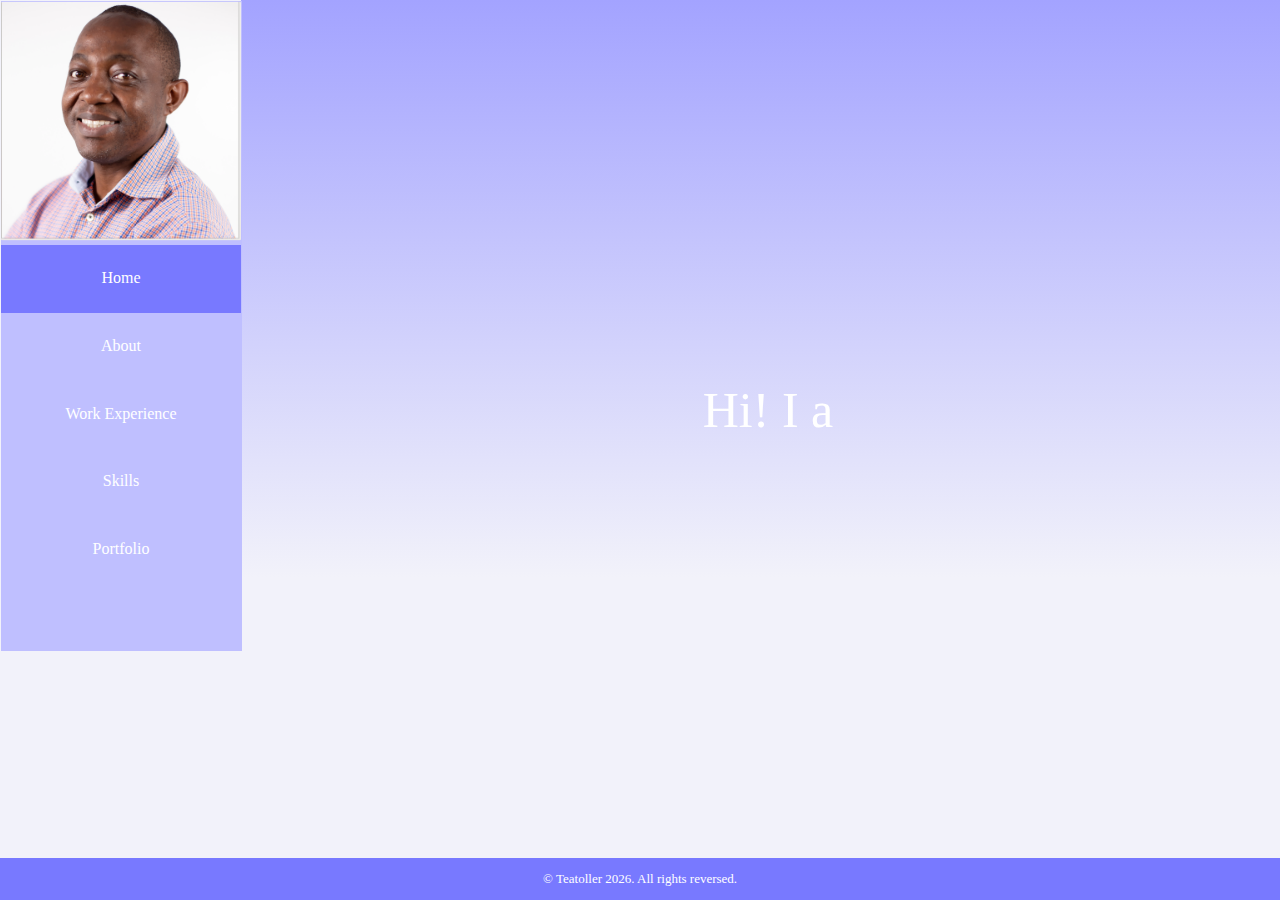
<file: index.html>
<!DOCTYPE html>
<html>

<head>
    <!-- Global site tag (gtag.js) - Google Analytics -->
    <script async src="https://www.googletagmanager.com/gtag/js?id=G-F4EFEWY2FH"></script>
    <script>
        window.dataLayer = window.dataLayer || [];
        function gtag() { dataLayer.push(arguments); }
        gtag('js', new Date());

        gtag('config', 'G-F4EFEWY2FH');
    </script>
    <meta charset="UTF-8">
    <meta name="viewport" content="width=device-width, initial-scale=1.0">
    <title>Steven|Ennis Profile</title>
    <link rel="stylesheet" href="./css/styles.css">
    <link rel="stylesheet" href="./font-awesome-4.7.0/css/font-awesome.min.css">
</head>

<body onload="typeWriter()">
    <div class="test">
        <nav>
            <ul class="alignbox">
                <li><img class="img" src="./images/steven_developer.svg" alt=""></li>
                <li class="active"><a href="#home">Home</a></li>
                <li><a href="./ui/about.html">About</a></li>
                <li><a href="./ui/experience.html">Work Experience</a></li>
                <li><a href="./ui/skills.html">Skills</a></li>
                <li><a href="./ui/portfolio.html">Portfolio</a></li>
                <li class="item-visibility"><a href="#home"><i class="fa fa-chevron-down" aria-hidden="true"></i></a>
                </li>
            </ul>
        </nav>
        <main id="home" class="grad">
            <article>
                <p id="demo" class="awesome-text"></p>
            </article>
        </main>
    </div>
    <footer class="footer make-small">
        <p>&copy;&nbsp;Teatoller <span id="date"></span>. All rights reversed.</p>
    </footer>
    <script src="./js/app.js"></script>
</body>

</html>
</file>
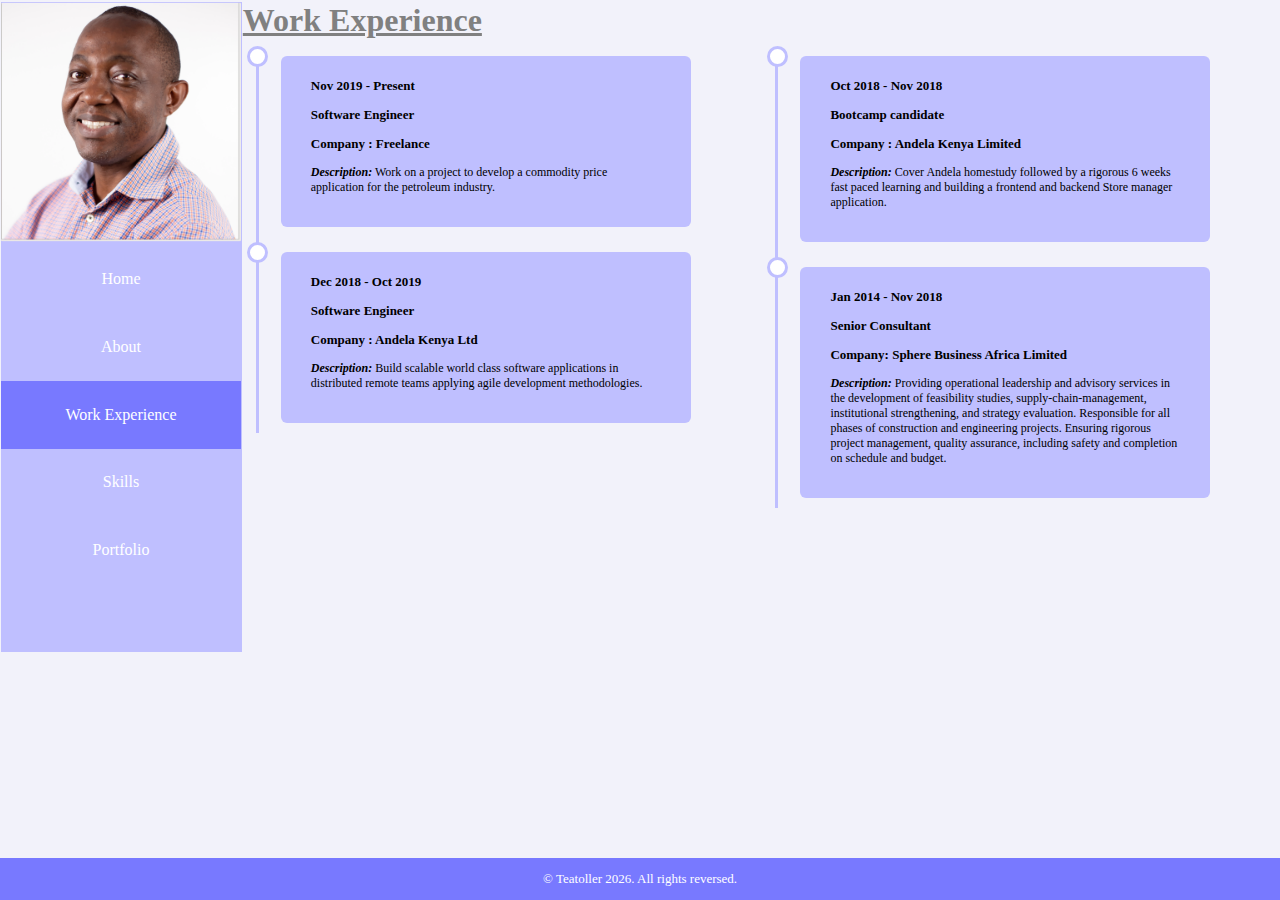
<file: ui/experience.html>
<!DOCTYPE html>
<html>

<head>
    <!-- Global site tag (gtag.js) - Google Analytics -->
    <script async src="https://www.googletagmanager.com/gtag/js?id=G-F4EFEWY2FH"></script>
    <script>
        window.dataLayer = window.dataLayer || [];
        function gtag() { dataLayer.push(arguments); }
        gtag('js', new Date());

        gtag('config', 'G-F4EFEWY2FH');
    </script>
    <meta charset="UTF-8">
    <meta name="viewport" content="width=device-width, initial-scale=1.0">
    <title>Steven|Ennis Profile</title>
    <link rel="stylesheet" href="../css/styles.css">
    <link rel="stylesheet" href="../font-awesome-4.7.0/css/font-awesome.min.css">
</head>

<body>
    <div class="test">
        <nav>
            <ul class="alignbox">
                <li><img class="img" src="../images/steven_developer.svg" alt=""></li>
                <li><a href="../index.html">Home</a></li>
                <li><a href="./about.html">About</a></li>
                <li class="active"><a href="#experience">Work Experience</a></li>
                <li><a href="./skills.html">Skills</a></li>
                <li><a href="./portfolio.html">Portfolio</a></li>
                <li class="item-visibility"><a href="#experience"><i class="fa fa-chevron-down"
                            aria-hidden="true"></i></a></li>
            </ul>
        </nav>
        <main id="experience">
            <header>
                <h1 class="headings">Work Experience</h1>
            </header>
            <section class="timeline middlebox test">
                <div>
                    <div class="container right">
                        <div class="content"><span class="make-bold make-small">Nov 2019 - Present</span>
                            <p class="make-bold make-small">Software Engineer</p>
                            <p class="make-bold make-small">Company : Freelance</p>
                            <p class="experience-paragraph"><span class="make-bold make-itallic">Description:</span>
                                Work on a project to develop a
                                commodity price application
                                for the petroleum industry.
                            </p>
                        </div>
                    </div>
                    <div class="container right">
                        <div class="content"><span class="make-bold make-small">Dec 2018 - Oct 2019</span>
                            <p class="make-bold make-small">Software Engineer</p>
                            <p class="make-bold make-small">Company : Andela Kenya Ltd</p>
                            <p class="experience-paragraph"><span class="make-bold make-itallic">Description:</span>
                                Build scalable world class software
                                applications in distributed remote teams applying agile development methodologies.
                            </p>
                        </div>
                    </div>
                </div>

            </section>

            <section class="timeline edgebox test">
                <div>
                    <div class="container right">
                        <div class="content"><span class="make-bold make-small">Oct 2018 - Nov 2018</span>
                            <p class="make-bold make-small">Bootcamp candidate</p>
                            <p class="make-bold make-small">Company : Andela Kenya Limited</p>
                            <p class="experience-paragraph"><span class="make-bold make-itallic">Description:</span>
                                Cover Andela homestudy followed by a
                                rigorous 6 weeks fast paced learning and building a frontend and backend Store manager
                                application.
                            </p>
                        </div>
                    </div>
                    <div class="container right">
                        <div class="content"><span class="make-bold make-small">Jan 2014 - Nov 2018</span>
                            <p class="make-bold make-small">Senior Consultant</p>
                            <p class="make-bold make-small">Company: Sphere Business Africa Limited</p>
                            <p class="experience-paragraph"><span class="make-bold make-itallic">Description:</span>
                                Providing operational leadership and
                                advisory services in the development of
                                feasibility studies,
                                supply-chain-management, institutional strengthening, and strategy evaluation.
                                Responsible
                                for all phases of construction and engineering projects. Ensuring rigorous project
                                management,
                                quality assurance, including safety and completion on schedule and budget.
                            </p>
                        </div>
                    </div>
                </div>
            </section>
        </main>
    </div>
    <footer class="footer make-small">
        <p>&copy;&nbsp;Teatoller <span id="date"></span>. All rights reversed.</p>
    </footer>
    <script src="../js/app.js"></script>
</body>

</html>
</file>
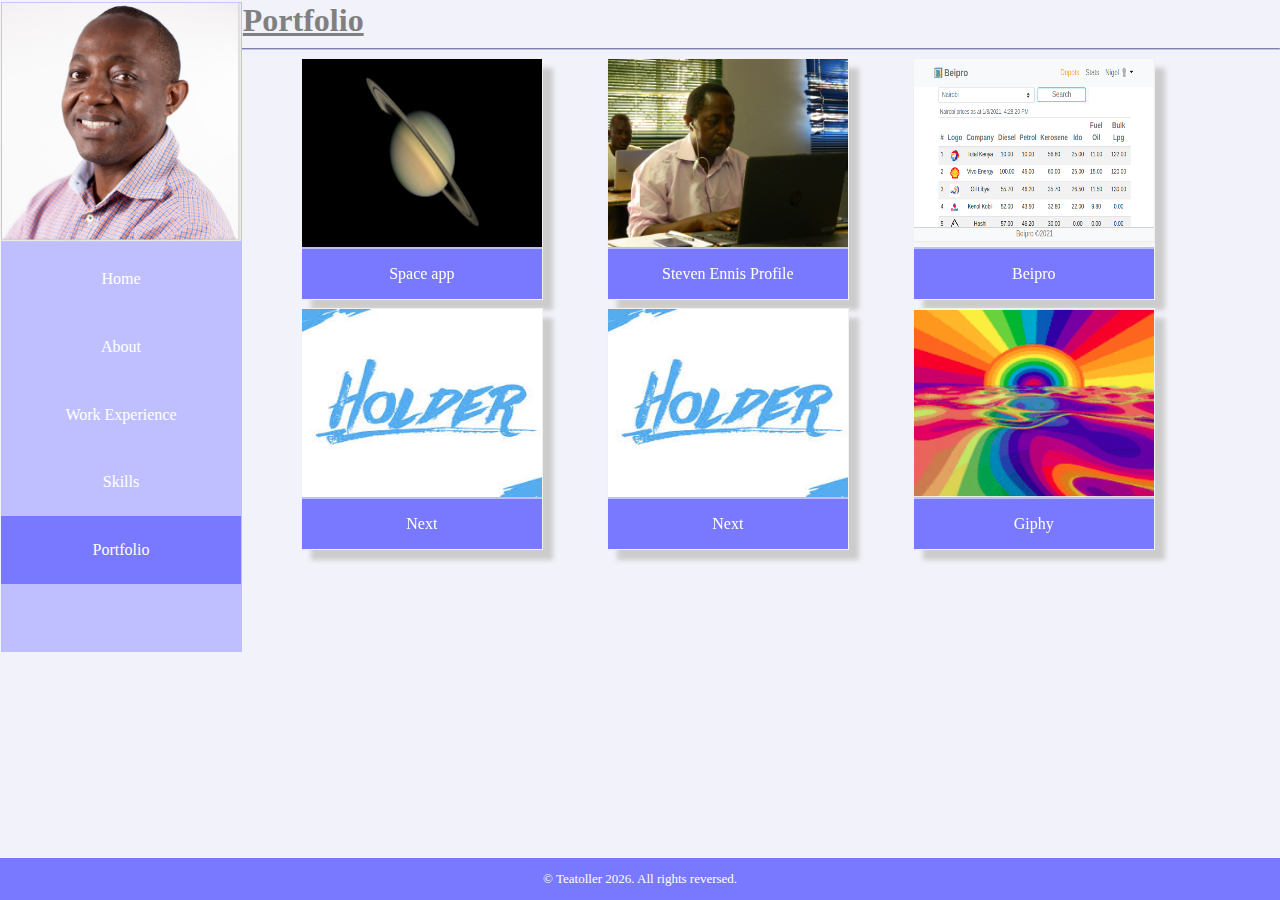
<file: ui/portfolio.html>
<!DOCTYPE html>
<html>

<head>
    <!-- Global site tag (gtag.js) - Google Analytics -->
    <script async src="https://www.googletagmanager.com/gtag/js?id=G-F4EFEWY2FH"></script>
    <script>
        window.dataLayer = window.dataLayer || [];
        function gtag() { dataLayer.push(arguments); }
        gtag('js', new Date());

        gtag('config', 'G-F4EFEWY2FH');
    </script>
    <meta charset="UTF-8">
    <meta name="viewport" content="width=device-width, initial-scale=1.0">
    <title>Steven|Ennis Profile</title>
    <link rel="stylesheet" href="../css/styles.css">
    <link rel="stylesheet" href="../font-awesome-4.7.0/css/font-awesome.min.css">
</head>

<body>
    <div class="test">
        <nav>
            <ul class="alignbox">
                <li><img class="img" src="../images/steven_developer.svg" alt=""></li>
                <li><a href="../index.html">Home</a></li>
                <li><a href="./about.html">About</a></li>
                <li><a href="./experience.html">Work Experience</a></li>
                <li><a href="./skills.html">Skills</a></li>
                <li class="active"><a href="#portfolio">Portfolio</a></li>
                <li class="item-visibility"><a href="#portfolio"><i class="fa fa-chevron-down"
                            aria-hidden="true"></i></a></li>
            </ul>
        </nav>
        <main id="portfolio">
            <header>
                <h1 class="headings">Portfolio</h1>
            </header>

            <hr style="border-color: #bfbfff;" />
            <section>

                <div class="flip-card about-slides">
                    <div class="flip-card-inner">
                        <div class="flip-card-front">
                            <img class="flipimg" src="../images/space.png" alt="">
                            <div class="footer">
                                <p>Space app</p>
                            </div>
                        </div>
                        <div class="flip-card-back">
                            <h1>Space</h1>
                            <p>Displays the planets in space and highlights key known facts.</p>
                            <p>The technologies I used are HTML, CSS, JavaScript and
                                Reactjs.</p>
                            <p><a href="https://github.com/Teatoller/space-app" target="_blank"
                                    rel="noreferrer noopener">Github
                                    Repo</a></p>
                        </div>
                    </div>
                </div>
                <div class="flip-card about-slides">
                    <div class="flip-card-inner">
                        <div class="flip-card-front">
                            <img class="flipimg flip-img-gray" src="../images/steve_dev.jpg" alt="Avatar">
                            <div class="footer">
                                <p>Steven Ennis Profile</p>
                            </div>
                        </div>
                        <div class="flip-card-back">
                            <h1>Steven Ennis</h1>
                            <p>Online portfolio.
                            </p>
                            <p>The technologies I used are HTML, CSS and
                                JavaScript.</p>
                            <p><a href="https://github.com/Teatoller/Teatoller" target="_blank"
                                    rel="noreferrer noopener">Github
                                    Repo</a></p>
                        </div>
                    </div>
                </div>
                <div class="flip-card about-slides">
                    <div class="flip-card-inner">
                        <div class="flip-card-front">
                            <img class="flipimg" src="../images/bei_2.png" alt="Avatar">
                            <div class="footer">
                                <p>Beipro</p>
                            </div>
                        </div>
                        <div class="flip-card-back">
                            <h1>Beipro</h1>
                            <p>Beipro is a platform that conveniently connects buyers to the prevailing
                                bulk petroleum stock prices.
                            </p>
                            <a href="http://beipro.net/" target="_blank" rel="noreferrer noopener">Beipro</a>
                            <p>The technologies I used are CSS, Bootstrap, JavaScript, Reactjs, PHP, Laravel.</p>

                        </div>
                    </div>
                </div>

                <div class="flip-card about-slides">
                    <div class="flip-card-inner">
                        <div class="flip-card-front">
                            <img class="flipimg" src="../images/holder.jpeg" alt="">
                            <div class="footer">
                                <p>Next</p>
                            </div>
                        </div>
                        <div class="flip-card-back">
                            <h1>Coming soon</h1>
                            <p><a href="#" target="_blank" rel="noreferrer noopener"></a></p>
                        </div>
                    </div>
                </div>
                <div class="flip-card about-slides">
                    <div class="flip-card-inner">
                        <div class="flip-card-front">
                            <img class="flipimg" src="../images/holder.jpeg" alt="">
                            <div class="footer">
                                <p>Next</p>
                            </div>
                        </div>
                        <div class="flip-card-back">
                            <h1>Coming soon</h1>
                            <p><a href="#" target="_blank" rel="noreferrer noopener"></a></p>
                        </div>
                    </div>
                </div>
                <div class="flip-card about-slides">
                    <div class="flip-card-inner">
                        <div class="flip-card-front">
                            <img class="flipimg" src="../images/giphy.png" alt="">
                            <div class="footer">
                                <p>Giphy</p>
                            </div>
                        </div>
                        <div class="flip-card-back">
                            <h1>Fetch giphy's</h1>
                            <p>Giphy is an application that is used to search GIF-images.</p>
                            <p>The technologies I used are HTML, CSS, SCSS, LESS, and
                                JavaScript.</p>
                            <p><a href="https://github.com/Teatoller/giphyfetch" target="_blank"
                                    rel="noreferrer noopener">Github Link</a></p>
                        </div>
                    </div>
                </div>
            </section>
        </main>
    </div>

    <footer class="footer make-small">
        <p>&copy;&nbsp;Teatoller <span id="date"></span>. All rights reversed.</p>
    </footer>
    <script src="../js/app.js"></script>
</body>

</html>
</file>
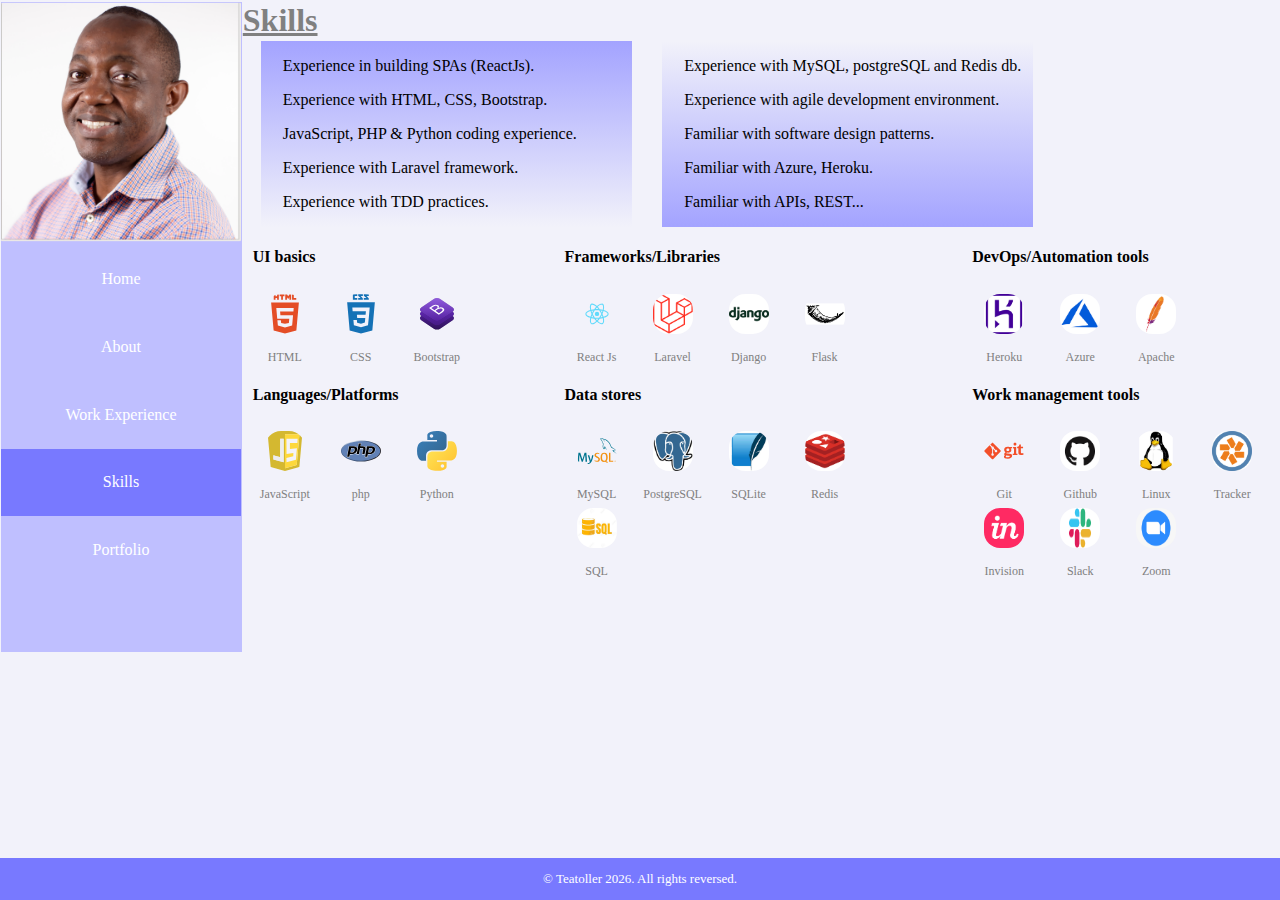
<file: ui/skills.html>
<!DOCTYPE html>
<html>

<head>
    <!-- Global site tag (gtag.js) - Google Analytics -->
    <script async src="https://www.googletagmanager.com/gtag/js?id=G-F4EFEWY2FH"></script>
    <script>
        window.dataLayer = window.dataLayer || [];
        function gtag() { dataLayer.push(arguments); }
        gtag('js', new Date());

        gtag('config', 'G-F4EFEWY2FH');
    </script>
    <meta charset="UTF-8">
    <meta name="viewport" content="width=device-width, initial-scale=1.0">
    <title>Steven|Ennis Profile</title>
    <link rel="stylesheet" href="../css/styles.css">
    <link rel="stylesheet" href="../font-awesome-4.7.0/css/font-awesome.min.css">

</head>

<body>
    <div class="test">
        <nav>
            <ul class="alignbox">
                <li><img class="img" src="../images/steven_developer.svg" alt=""></li>
                <li><a href="../index.html">Home</a></li>
                <li><a href="./about.html">About</a></li>
                <li><a href="./experience.html">Work Experience</a></li>
                <li class="active"><a href="#skills">Skills</a></li>
                <li><a href="./portfolio.html">Portfolio</a></li>
                <li class="item-visibility"><a href="#skills"><i class="fa fa-chevron-down" aria-hidden="true"></i></a>
                </li>
            </ul>
        </nav>
        <main id="skills">
            <header>
                <h1 class="headings">Skills</h1>
            </header>

            <div>
                <article class="skillset skillgrad">

                    <p class="skills-paragraph"> Experience in building SPAs (ReactJs).</p>
                    <p class="skills-paragraph"> Experience with HTML, CSS, Bootstrap.</p>
                    <p class="skills-paragraph"> JavaScript, PHP &#38; Python coding experience.</p>
                    <p class="skills-paragraph"> Experience with Laravel framework.</p>
                    <p class="skills-paragraph"> Experience with TDD practices.</p>

                </article>
                <article class="skillset gradskill">


                    <p class="skills-paragraph"> Experience with MySQL, postgreSQL and Redis db.</p>
                    <p class="skills-paragraph"> Experience with agile development environment.</p>
                    <p class="skills-paragraph"> Familiar with software design patterns.</p>
                    <p class="skills-paragraph"> Familiar with Azure, Heroku.</p>
                    <p class="skills-paragraph"> Familiar with APIs, REST...</p>

                </article>

                <section class="alignskillsbox">
                    <h4 class="skills-paragraph">UI basics</h4>
                    <span class="icons"><img class="logo" src="../images/html.svg" alt="HTML">
                        <p>HTML</p>
                    </span>
                    <span class="icons"><img class="logo" src="../images/css.svg" alt="CSS">
                        <p>CSS</p>
                    </span>
                    <span class="icons"><img class="logo" src="../images/bootstrap.svg" alt="Bootstrap">
                        <p>Bootstrap</p>
                    </span>


                    <h4 class="skills-paragraph">Languages/Platforms</h4>
                    <span class="icons"><img class="logo" src="../images/js.svg" alt="JavaScript">
                        <p>JavaScript</p>
                    </span>
                    <span class="icons"><img class="logo" src="../images/php.svg" alt="php">
                        <p>php</p>
                    </span>
                    <span class="icons"><img class="logo" src="../images/python.svg" alt="Python">
                        <p>Python</p>
                    </span>
                </section>
                <section class="middleskillsbox">
                    <h4 class="skills-paragraph">Frameworks/Libraries</h4>
                    <span class="icons"><img class="logo" src="../images/react.svg" alt="ReactJs">
                        <p>React Js</p>
                    </span>
                    <span class="icons"><img class="logo" src="../images/laravel.png" alt="Laravel">
                        <p>Laravel</p>
                    </span>
                    <span class="icons"><img class="logo" src="../images/django.png" alt="Django">
                        <p>Django</p>
                    </span>
                    <span class="icons"><img class="logo" src="../images/flask.svg" alt="Flask">
                        <p>Flask</p>
                    </span>


                    <h4 class="skills-paragraph">Data stores</h4>
                    <span class="icons"><img class="logo" src="../images/mysql.svg" alt="mySQL">
                        <p>MySQL</p>
                    </span>
                    <span class="icons"><img class="logo" src="../images/postgresql.png" alt="PostgrSQL">
                        <p>PostgreSQL</p>
                    </span>
                    <span class="icons"><img class="logo" src="../images/sqlite.jpeg" alt="SQLite">
                        <p>SQLite</p>
                    </span>
                    <span class="icons"><img class="logo" src="../images/redis.png" alt="Redis">
                        <p>Redis</p>
                    </span>
                    <span class="icons"><img class="logo" src="../images/sql.svg" alt="SQL">
                        <p>SQL</p>
                    </span>
                    <!-- <span class="icons"><img class="logo" src="../images/eloquent.svg" alt="Laravel eloquent">
                    <p>Eloquent</p>
                </span> -->
                </section>
                <section class="edgeskillsbox">
                    <h4 class="skills-paragraph">DevOps/Automation tools</h4>
                    <span class="icons"><img class="logo" src="../images/heroku.png" alt="Heroku">
                        <p>Heroku</p>
                    </span>

                    <span class="icons"><img class="logo" src="../images/azure.png" alt="Azure">
                        <p>Azure</p>
                    </span>
                    <span class="icons"><img class="logo" src="../images/apache.png" alt="Apache">
                        <p>Apache</p>
                    </span>

                    <h4 class="skills-paragraph">Work management tools</h4>
                    <span class="icons"><img class="logo" src="../images/git.svg" alt="git">
                        <p>Git</p>
                    </span>
                    <span class="icons"><img class="logo" src="../images/github.png" alt="github">
                        <p>Github</p>
                    </span>
                    <span class="icons"><img class="logo" src="../images/linux.svg" alt="linux">
                        <p>Linux</p>
                    </span>
                    <span class="icons"><img class="logo" src="../images/pivot.png" alt="Pivotal Tracker">
                        <p>Tracker</p>
                    </span>
                    <span class="icons"><img class="logo" src="../images/invision.png" alt="Slack">
                        <p>Invision</p>
                    </span>
                    <span class="icons"><img class="logo" src="../images/slack.png" alt="Slack">
                        <p>Slack</p>
                    </span>
                    <span class="icons"><img class="logo" src="../images/zoom.png" alt="Zoom">
                        <p>Zoom</p>
                    </span>

                </section>
            </div>
        </main>
    </div>
    <footer class="footer make-small">
        <p>&copy;&nbsp;Teatoller <span id="date"></span>. All rights reversed.</p>
    </footer>
    <script src="../js/app.js"></script>
</body>

</html>
</file>
<file: css/styles.css>
body {
  background-color: #f2f2fa;
  margin: 0;
  padding: 0;
}

/* nav style */
ul {
  background-color: #bfbfff;
  list-style-type: none;
  margin: 0.5px;
  padding: 0.5px;
  position: fixed;
  width: 15em;
}

li a {
  color: white;
  display: block;
  font-weight: lighter;
  line-height: 3.3em;
  padding: 7.4px;
  text-align: center;
  text-decoration: none;
}

.active {
  background-color: #7879ff;
}

a:hover {
  background-color: #a3a3ff;
}

.img {
  border-radius: 2px;
  height: 15em;
  pointer-events: none;
  width: 15em;
}

.footer {
  background-color: #7879ff;
  bottom: 0;
  color: white;
  left: 0;
  position: fixed;
  text-align: center;
  width: 100%;
}

html {
  scroll-behavior: smooth;
}

.alignbox {
  float: left;
}

.middlebox {
  float: left;
  width: 50%;
}

.edgebox {
  float: right;
  width: 50%;
}

.alignskillsbox {
  float: left;
  margin-left: 8px;
  width: 30%;
}

.middleskillsbox {
  float: left;
  width: 30%;
}

.edgeskillsbox {
  float: right;
  width: 30%;
}

#home {
  background-color: #f2f2fa;
  height: 578px;
  margin-left: 15.05em;
}

#about {
  background-color: #f2f2fa;
  height: 578px;
  margin-left: 15.05em;
}

#experience {
  background-color: #f2f2fa;
  height: 578px;
  margin-left: 15.05em;
}

#skills {
  background-color: #f2f2fa;
  height: 578px;
  margin-left: 15.05em;
}

#portfolio {
  background-color: #f2f2fa;
  height: 578px;
  margin-left: 15.05em;
}

.item-visibility {
  visibility: hidden;
}

.experience-paragraph {
  font-size: 12px;
}

.make-bold {
  font-weight: bold;
}

.make-itallic {
  font-style: italic;
}

.make-small {
  font-size: small;
}

.pill {
  background-color: transparent;
  display: inline-flex;
  text-align: center;
  margin-top: 220px;
}

.logo {
  cursor: pointer;
  border: none;
  border-radius: 16px;
  height: 40px;
  text-align: center;
  text-decoration: none;
  width: 40px;
}

.icons {
  display: inline-block;
  height: 60px;
  padding: 5px;
  margin: 1px;
  text-align: center;
  width: 60px;
}

span p {
  color: gray;
  font-size: 12px;
}

.skills-paragraph {
  padding-left: 4px;
}

.skillset {
  float: left;
  font-size: 16px;
  font-weight: lighter;
  margin-left: 20px;
  margin-right: 10px;
  padding-left: 18px;
  width: 34%;
}

.skillgrad {
  background-image: linear-gradient(#a3a3ff, #f2f2fa);
}

.gradskill {
  background-image: linear-gradient(#f2f2fa, #a3a3ff);
}

.timeline {
  margin: 0 auto;
  max-width: 1200px;
  position: relative;
}

.timeline::after {
  background-color: #bfbfff;
  bottom: 0;
  content: "";
  left: 18px;
  margin-left: -3px;
  position: absolute;
  top: 20px;
  width: 3px;
}

.content {
  background-color: #bfbfff;
  border-radius: 6px;
  padding: 20px 30px;
  position: relative;
  width: 350px;
}

.container {
  margin-top: 5px;
  padding: 10px;
  position: relative;
  width: 50%;
}

.container::after {
  content: "";
  position: absolute;
  width: 15px;
  height: 15px;
  left: -23.5px;
  background-color: white;
  border: 3px solid #bfbfff;
  top: 0;
  border-radius: 50%;
  z-index: 1;
}

.right {
  left: 30px;
}

.headings {
  color: gray;
  padding: 1px;
  margin: 1px;
  text-decoration: underline;
}

.awesome-text {
  text-align: center;
  font-size: 50px;
  position: absolute;
  top: 40%;
  left: 60%;
  transform: translate(-50%, -50%);
  color: white;
}

.grad {
  height: 500px;
  background-image: linear-gradient(#a3a3ff, #f2f2fa);
}

.about {
  display: block;
  padding: 8px;
}

.about-slides {
  display: inline-block;
}

.aboutimg {
  border-radius: 2px;
  height: 10em;
  pointer-events: none;
  width: 13em;
  margin-right: 10px;
  margin-left: 100px;
  margin-top: 10px;
  box-shadow: 10px 10px 5px #ccc;
  -moz-box-shadow: 10px 10px 5px #ccc;
  -webkit-box-shadow: 10px 10px 5px #ccc;
  -khtml-box-shadow: 10px 10px 5px #ccc;
}

.aboutfig {
  text-align: center;
}

.aboutpitch {
  font-style: oblique;
  padding-left: 20px;
}

.imgaboutimg:hover {
  padding: 0.5px;
  transition: transform 0.2s;
  transform: scale(1.5);
}

.imgabouttxt:hover {
  opacity: 0;
  transition: 1s;
}

.flip-card {
  background-color: transparent;
  width: 240px;
  height: 240px;
  border: 1px solid #f1f1f1;
  perspective: 1000px;
  margin-bottom: 4px;
  margin-left: 60px;
  box-shadow: 10px 10px 5px #ccc;
  -moz-box-shadow: 10px 10px 5px #ccc;
  -webkit-box-shadow: 10px 10px 5px #ccc;
  -khtml-box-shadow: 10px 10px 5px #ccc;
}

/* This container is needed to position the front and back side */
.flip-card-inner {
  position: relative;
  width: 100%;
  height: 100%;
  text-align: center;
  transition: transform 0.8s;
  transform-style: preserve-3d;
}

/* Do an horizontal flip when you move the mouse over the flip box container */
.flip-card:hover .flip-card-inner {
  transform: rotateY(180deg);
}

/* Position the front and back side */
.flip-card-front,
.flip-card-back {
  position: absolute;
  width: 100%;
  height: 100%;
  -webkit-backface-visibility: hidden;
  backface-visibility: hidden;
}

/* Style the front side (fallback if image is missing) */
.flip-card-front {
  background-color: #bfbfff;
  color: black;
}

/* Style the back side */
.flip-card-back {
  background-color: #7879ff;
  color: white;
  transform: rotateY(180deg);
}

.flipimg {
  width: 240px;
  height: 188px;
}

/* loader */
#loader {
  position: absolute;
  left: 60%;
  top: 75%;
  z-index: 1;
  width: 60px;
  height: 60px;
  margin: -76px 0 0 -76px;
  border: 16px solid #f3f3f3;
  border-radius: 50%;
  border-top: 16px solid #a3a3ff;
  border-bottom: 16px solid #7879ff;
  -webkit-animation: spin 2s linear infinite;
  animation: spin 2s linear infinite;
}

@-webkit-keyframes spin {
  0% {
    -webkit-transform: rotate(0deg);
  }

  100% {
    -webkit-transform: rotate(360deg);
  }
}

@keyframes spin {
  0% {
    transform: rotate(0deg);
  }

  100% {
    transform: rotate(360deg);
  }
}

.animate-bottom {
  position: relative;
  -webkit-animation-name: animatebottom;
  -webkit-animation-duration: 1s;
  animation-name: animatebottom;
  animation-duration: 1s;
}

@-webkit-keyframes animatebottom {
  from {
    bottom: -100px;
    opacity: 0;
  }

  to {
    bottom: 0;
    opacity: 1;
  }
}

@keyframes animatebottom {
  from {
    bottom: -100px;
    opacity: 0;
  }

  to {
    bottom: 0;
    opacity: 1;
  }
}

/* @media queries */

/* Media queries - Responsive timeline on screens less than 600px wide */
@media screen and (max-width: 600px) {
  body {
    width: 100%;
    margin: 0;
    padding: 0;
  }

  /* nav style */
  ul {
    max-width: 100%;
  }

  li a {
    max-width: 100%;
    line-height: 3.3em;
    padding: 4.6px;
  }

  .active {
    background-color: #7879ff;
  }

  a:hover {
    background-color: #a3a3ff;
  }

  .img {
    border-radius: 2px;
    height: 15em;
    pointer-events: none;
    width: 100%;
  }

  .footer {
    max-width: 100%;
    margin: 0;
    padding: 0;
  }

  html {
    scroll-behavior: smooth;
  }

  .alignbox {
    float: left;
    position: absolute;
    width: 100%;
  }

  .middlebox {
    float: left;
    width: 100%;
  }

  .edgebox {
    float: right;
    width: 100%;
  }

  .alignskillsbox {
    float: left;
    width: 30%;
    margin-left: 8px;
  }

  .middleskillsbox {
    float: left;
    width: 100%;
  }

  .edgeskillsbox {
    float: right;
    width: 100%;
  }

  #home {
    float: left;
    background-color: #f2f2fa;
    margin-top: 510px;
    margin-left: 0;
    max-width: 100%;
  }

  #demo {
    font-size: 32px;
    margin-top: 580px;
    margin-left: -30px;
  }

  .test {
    display: inline-block;
  }

  #about {
    float: left;
    background-color: #f2f2fa;
    margin-top: 620px;
    margin-left: 0;
    width: 100%;
  }

  #experience {
    float: left;
    background-color: #f2f2fa;
    margin-top: 620px;
    margin-left: 0;
    width: 100%;
  }

  #skills {
    height: 578px;
    background-color: #f2f2fa;
    margin-top: 620px;
    margin-left: 0;
    width: 100%;
  }

  #portfolio {
    float: left;
    background-color: #f2f2fa;
    margin-top: 620px;
    margin-left: 0;
    width: 100%;
  }

  .item-visibility {
    visibility: visible;
  }

  .pill {
    background-color: transparent;
    text-align: center;
    display: inline-flex;
    margin-top: 220px;
  }

  .logo {
    border: none;
    height: 40px;
    width: 40px;
    text-align: center;
    text-decoration: none;
    cursor: pointer;
    border-radius: 16px;
  }

  .icons {
    display: inline-block;
    width: 60px;
    height: 60px;
    padding: 5px;
    text-align: center;
    margin: 1px;
  }

  span p {
    color: gray;
    font-size: 12px;
  }

  .skillset {
    width: 100%;
    float: left;
    font-size: 15px;
    font-weight: lighter;
    margin-left: 0;
    padding-left: 0;
    margin-right: 0;
  }

  .skillgrad {
    background-image: linear-gradient(#a3a3ff, #f2f2fa);
    margin: 0;
    padding: 0;
  }

  .gradskill {
    background-image: linear-gradient(#f2f2fa, #a3a3ff);
    margin: 0;
    padding: 0;
  }

  .timeline {
    float: left;
    position: relative;
    max-width: 80%;
    margin: 0 auto;
  }

  .timeline::after {
    float: left;
    content: "";
    position: absolute;
    width: 3px;
    background-color: #bfbfff;
    top: 20px;
    bottom: 0;
    left: 18px;
    margin-left: -3px;
  }

  .content {
    float: left;
    padding: 20px 30px;
    background-color: #bfbfff;
    position: relative;
    border-radius: 6px;
    width: 80%;
  }

  .container {
    float: left;
    padding: 10px;
    position: relative;
    width: 100%;
    margin-top: 5px;
  }

  .container::after {
    float: left;
    content: "";
    position: absolute;
    width: 15px;
    height: 15px;
    left: -23.5px;
    background-color: white;
    border: 3px solid #bfbfff;
    top: 0;
    border-radius: 50%;
    z-index: 1;
  }

  .right {
    left: 30px;
  }

  .headings {
    color: gray;
    padding: 1px;
    margin: 1px;
    text-decoration: underline;
    width: 70%;
    font-size: 18px;
  }

  .awesome-text {
    text-align: center;
    font-size: 50px;
    position: absolute;
    top: 40%;
    left: 60%;
    transform: translate(-50%, -50%);
    color: gray;
  }

  .grad {
    height: 500px;
    background-image: linear-gradient(#a3a3ff, #f2f2fa);
  }

  .about {
    display: block;
    padding: 8px;
  }

  .about-slides {
    display: inline-block;
    width: 100%;
  }

  .aboutimg {
    border-radius: 2px;
    height: 10em;
    pointer-events: none;
    width: 50%;
    margin-right: 10px;
    margin-top: 10px;
    box-shadow: 10px 10px 5px #ccc;
    -moz-box-shadow: 10px 10px 5px #ccc;
    -webkit-box-shadow: 10px 10px 5px #ccc;
    -khtml-box-shadow: 10px 10px 5px #ccc;
  }

  .aboutfig {
    text-align: center;
  }

  .aboutpitch {
    font-style: oblique;
    padding-left: 20px;
  }

  .imgaboutimg:hover {
    padding: 0.5px;
    transition: transform 0.2s;
    transform: scale(1.5);
  }

  .imgabouttxt:hover {
    opacity: 0;
    transition: 1s;
  }

  .flip-card {
    background-color: transparent;
    width: 240px;
    height: 240px;
    border: 1px solid #f1f1f1;
    perspective: 1000px;
    margin-bottom: 4px;
    margin-right: 0;
    margin-top: 20px;
    box-shadow: 10px 10px 5px #ccc;
    -moz-box-shadow: 10px 10px 5px #ccc;
    -webkit-box-shadow: 10px 10px 5px #ccc;
    -khtml-box-shadow: 10px 10px 5px #ccc;
  }

  /* This container is needed to position the front and back side */
  .flip-card-inner {
    position: relative;
    width: 100%;
    height: 100%;
    text-align: center;
    transition: transform 0.8s;
    transform-style: preserve-3d;
  }

  /* Do an horizontal flip when you move the mouse over the flip box container */
  .flip-card:hover .flip-card-inner {
    transform: rotateY(180deg);
    width: 100%;
  }

  /* Position the front and back side */
  .flip-card-front,
  .flip-card-back {
    position: absolute;
    width: 100%;
    height: 100%;
    -webkit-backface-visibility: hidden;
    backface-visibility: hidden;
  }

  /* Style the front side (fallback if image is missing) */
  .flip-card-front {
    background-color: #bfbfff;
    color: black;
  }

  /* Style the back side */
  .flip-card-back {
    background-color: #7879ff;
    color: white;
    transform: rotateY(180deg);
    max-width: 100%;
  }

  .flipimg {
    width: 240px;
    height: 188px;
  }

  .flip-img-gray {
    filter: grayscale(100%);
  }

  /* loader */
  #loader {
    position: absolute;
    left: 60%;
    top: 75%;
    z-index: 1;
    width: 25px;
    height: 25px;
    margin: -76px 0 0 -76px;
    margin-top: 100px;
    border: 16px solid #f3f3f3;
    border-radius: 50%;
    border-top: 16px solid #a3a3ff;
    border-bottom: 16px solid #7879ff;
    -webkit-animation: spin 2s linear infinite;
    animation: spin 2s linear infinite;
  }

  @-webkit-keyframes spin {
    0% {
      -webkit-transform: rotate(0deg);
    }

    100% {
      -webkit-transform: rotate(360deg);
    }
  }

  @keyframes spin {
    0% {
      transform: rotate(0deg);
    }

    100% {
      transform: rotate(360deg);
    }
  }

  .animate-bottom {
    position: relative;
    -webkit-animation-name: animatebottom;
    -webkit-animation-duration: 1s;
    animation-name: animatebottom;
    animation-duration: 1s;
  }

  @-webkit-keyframes animatebottom {
    from {
      bottom: -100px;
      opacity: 0;
    }

    to {
      bottom: 0;
      opacity: 1;
    }
  }

  @keyframes animatebottom {
    from {
      bottom: -100px;
      opacity: 0;
    }
    to {
      bottom: 0;
      opacity: 1;
    }
  }
  /* scroll bar on small screen*/
  /* width */
  ::-webkit-scrollbar {
    width: 20px;
  }

  /* Track */
  ::-webkit-scrollbar-track {
    box-shadow: inset 0 0 5px grey;
    border-radius: 10px;
  }

  /* Handle */
  ::-webkit-scrollbar-thumb {
    background: black;
    border-radius: 10px;
  }

  /* Handle on hover */
  ::-webkit-scrollbar-thumb:hover {
    background: black;
  }
}
</file>
